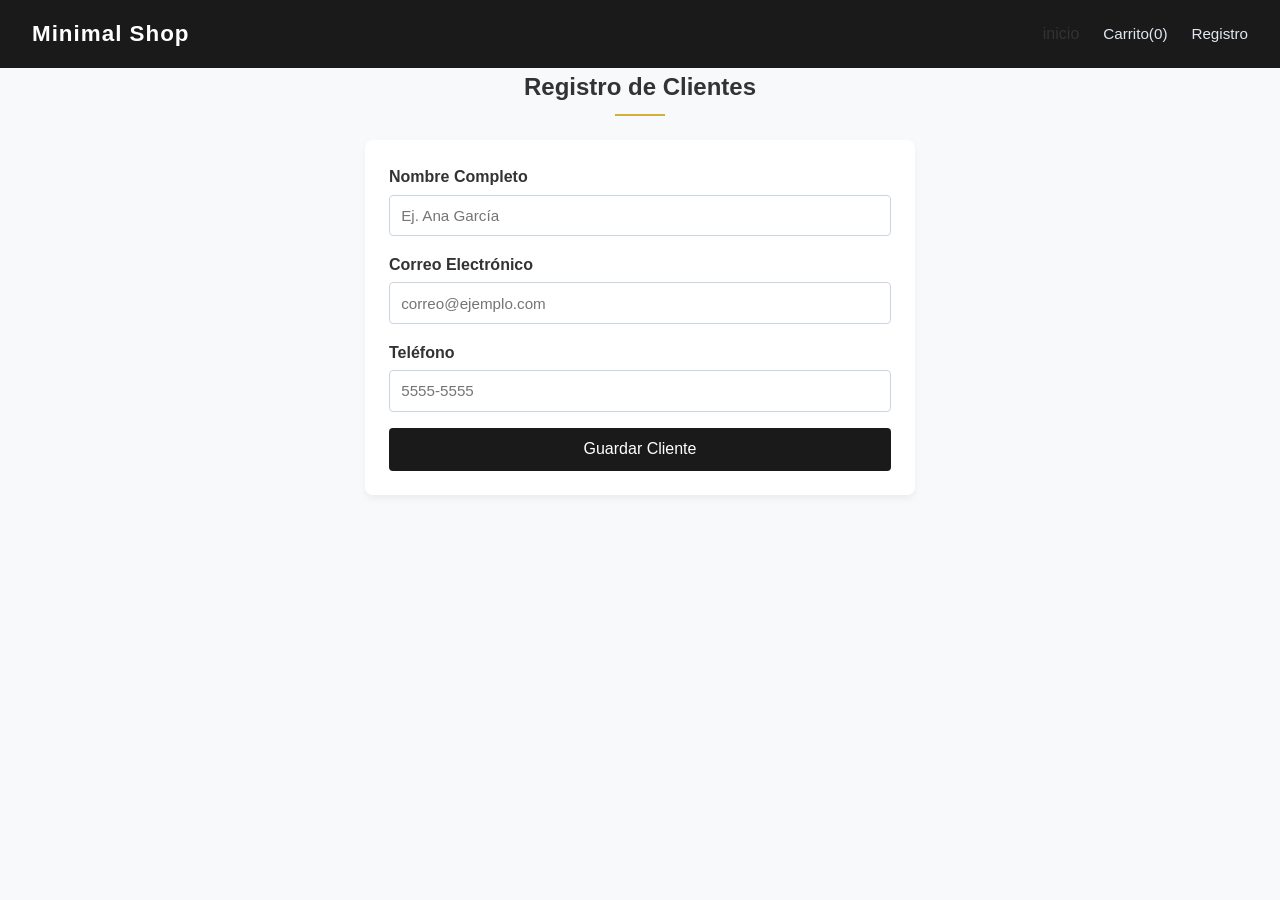
<file: index.html>
<!DOCTYPE html>
<html lang="es">
<head>
  <meta charset="UTF-8">
  <meta name="viewport" content="width=device-width, initial-scale=1.0">
  <title>Boutique Minimal - Colección Exclusiva</title>
  <link rel="stylesheet" href="style.css">
</head>
<body>

  
  <nav class="navbar">
    <div class="nav-brand">Minimal Shop</div>
    
    <button class="menu-toggle" id="menuToggle" aria-label="Abrir menú">
      &#9776;
    </button>

    <ul class="nav-links" id="navLinks">
      <li><a href="index.html"></a>inicio</li>
      <li><a href="carrito.html">Carrito(<span id="cartCount">0</span>)</a></li>
      <li><a href="registro.html">Registro</a></li>
    </ul>
  </nav>
<section id="registro">
      <h2>Registro de Clientes</h2>
      <div class="card-box form-container">
        <form id="clientForm">
          <div class="form-group">
            <label for="nombre">Nombre Completo</label>
            <input type="text" id="nombre" required placeholder="Ej. Ana García">
          </div>
          <div class="form-group">
            <label for="email">Correo Electrónico</label>
            <input type="email" id="email" required placeholder="correo@ejemplo.com">
          </div>
          <div class="form-group">
            <label for="telefono">Teléfono</label>
            <input type="tel" id="telefono" required placeholder="5555-5555">
          </div>
          <button type="submit" class="btn-submit">Guardar Cliente</button>
        </form>
      </div>
    </section>
</file>
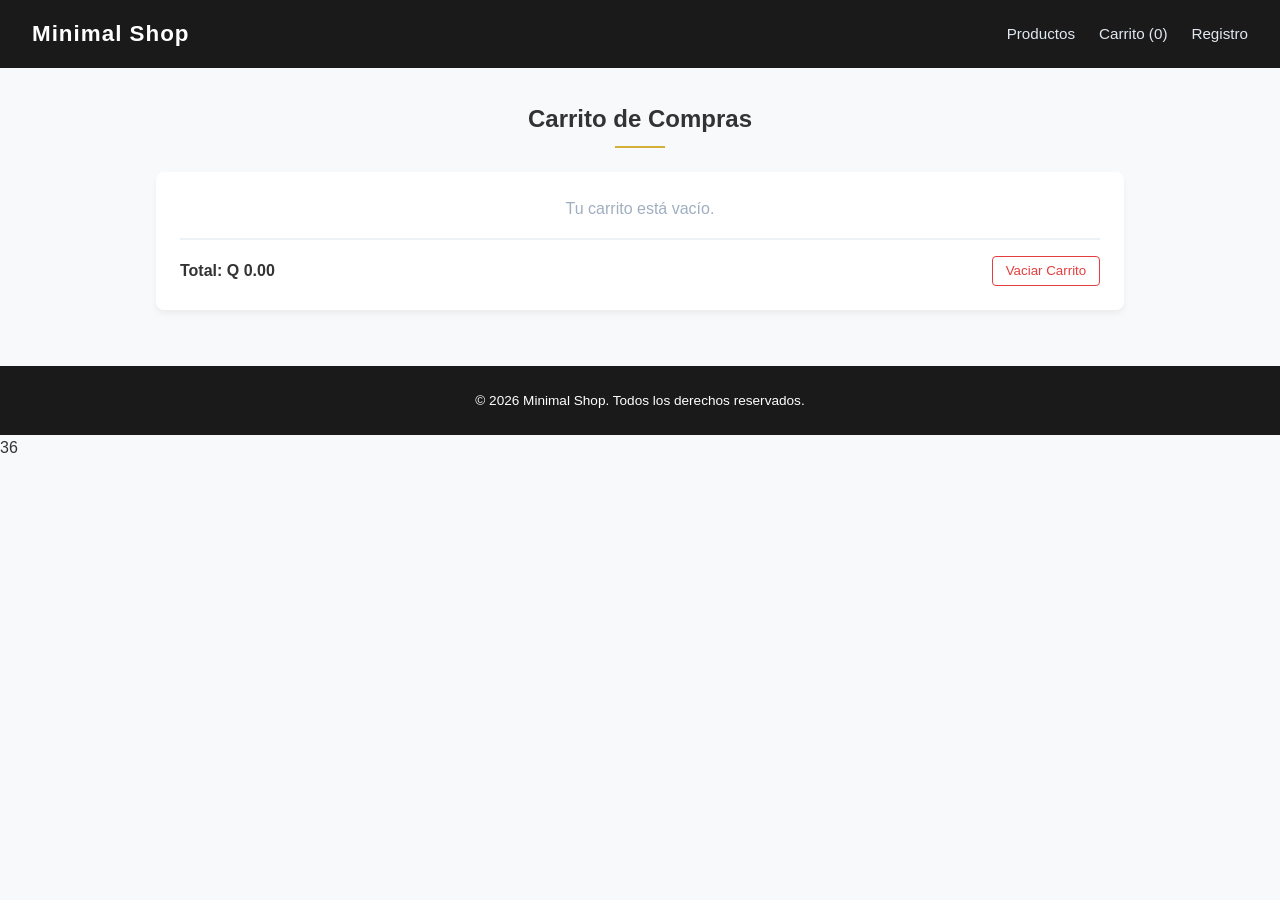
<file: carrito.html>
<!DOCTYPE html>
<html lang="es">
<head>
  <meta charset="UTF-8">
  <meta name="viewport" content="width=device-width, initial-scale=1.0">
  <title>Boutique Minimal - Carrito</title>
  <link rel="stylesheet" href="style.css">
</head>
<body>

  <nav class="navbar">
    <div class="nav-brand">Minimal Shop</div>
    
    <button class="menu-toggle" id="menuToggle" aria-label="Abrir menú">
      &#9776;
    </button>

    <ul class="nav-links" id="navLinks">
      <li><a href="index.html">Productos</a></li>
      <li><a href="carrito.html" class="active">Carrito (<span id="cartCount">0</span>)</a></li>
      <li><a href="registro.html">Registro</a></li>
    </ul>
  </nav>

  <main class="container">
    <section id="carrito">
      <h2>Carrito de Compras</h2>
      <div class="card-box">
        <ul id="cartItemsList" class="cart-list">
          <li class="empty-msg">Tu carrito está vacío.</li>
        </ul>
        <div class="cart-summary">
          <strong>Total: Q <span id="cartTotal">0.00</span></strong>
          <button class="btn-clear" onclick="vaciarCarrito()">Vaciar Carrito</button>
        </div>
      </div>
    </section>
  </main>

  <footer>
    <p>&copy; 2026 Minimal Shop. Todos los derechos reservados.</p>
  </footer>

  <script src="script.js"></script>
</body>
</html>36
</file>
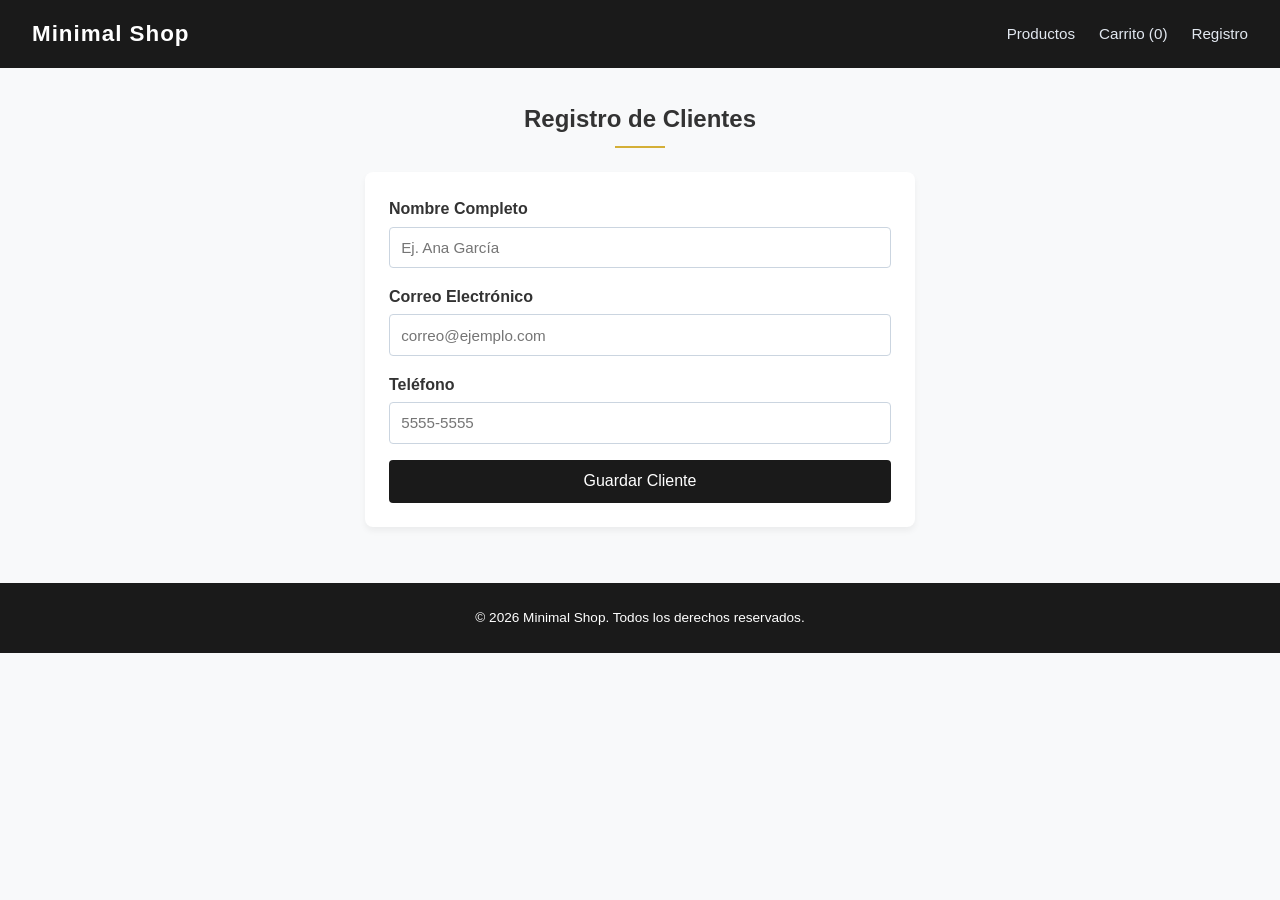
<file: registro.html>
<!DOCTYPE html>
<html lang="es">
<head>
  <meta charset="UTF-8">
  <meta name="viewport" content="width=device-width, initial-scale=1.0">
  <title>Boutique Minimal - Registro</title>
  <link rel="stylesheet" href="style.css">
</head>
<body>

  <nav class="navbar">
    <div class="nav-brand">Minimal Shop</div>
    
    <button class="menu-toggle" id="menuToggle" aria-label="Abrir menú">
      &#9776;
    </button>

    <ul class="nav-links" id="navLinks">
      <li><a href="index.html">Productos</a></li>
      <li><a href="carrito.html">Carrito (<span id="cartCount">0</span>)</a></li>
      <li><a href="registro.html" class="active">Registro</a></li>
    </ul>
  </nav>

  <main class="container">
    <section id="registro">
      <h2>Registro de Clientes</h2>
      <div class="card-box form-container">
        <form id="clientForm">
          <div class="form-group">
            <label for="nombre">Nombre Completo</label>
            <input type="text" id="nombre" required placeholder="Ej. Ana García">
          </div>
          <div class="form-group">
            <label for="email">Correo Electrónico</label>
            <input type="email" id="email" required placeholder="correo@ejemplo.com">
          </div>
          <div class="form-group">
            <label for="telefono">Teléfono</label>
            <input type="tel" id="telefono" required placeholder="5555-5555">
          </div>
          <button type="submit" class="btn-submit">Guardar Cliente</button>
        </form>
      </div>
    </section>
  </main>

  <footer>
    <p>&copy; 2026 Minimal Shop. Todos los derechos reservados.</p>
  </footer>

  <script src="script.js"></script>
</body>
</html>
</file>
<file: style.css>
/* Reset Básico y Variables */
* {
  box-sizing: border-box;
  margin: 0;
  padding: 0;
  font-family: 'Segoe UI', Tahoma, Geneva, Verdana, sans-serif;
}

:root {
  --primary: #1a1a1a;
  --accent: #d4af37;
  --bg: #f8f9fa;
  --card-bg: #ffffff;
  --text: #333333;
  --danger: #e53e3e;
}

body {
  background-color: var(--bg);
  color: var(--text);
  line-height: 1.6;
}

/* Barra de Navegación Responsiva */
.navbar {
  background-color: var(--primary);
  display: flex;
  justify-content: space-between;
  align-items: center;
  padding: 1rem 2rem;
  position: sticky;
  top: 0;
  z-index: 100;
}

.nav-brand {
  color: white;
  font-size: 1.4rem;
  font-weight: bold;
  letter-spacing: 1px;
}

.nav-links {
  display: flex;
  list-style: none;
  gap: 1.5rem;
}

.nav-links a {
  color: #e2e8f0;
  text-decoration: none;
  font-size: 0.95rem;
  transition: color 0.2s;
}

.nav-links a:hover {
  color: var(--accent);
}

.menu-toggle {
  display: none;
  background: none;
  border: none;
  color: white;
  font-size: 1.8rem;
  cursor: pointer;
}

/* Encabezado Hero */
.hero {
  background: #2d3748;
  color: white;
  text-align: center;
  padding: 3rem 1rem;
}

.hero h1 {
  font-weight: 300;
  text-transform: uppercase;
  font-size: 1.8rem;
  margin-bottom: 0.5rem;
}

/* Layout General */
.container {
  max-width: 1000px;
  margin: 2rem auto;
  padding: 0 1rem;
}

section {
  margin-bottom: 3.5rem;
}

section h2 {
  text-align: center;
  margin-bottom: 1.5rem;
  position: relative;
}

section h2::after {
  content: '';
  display: block;
  width: 50px;
  height: 2px;
  background: var(--accent);
  margin: 8px auto 0;
}

.card-box {
  background: var(--card-bg);
  border-radius: 8px;
  padding: 1.5rem;
  box-shadow: 0 4px 6px rgba(0,0,0,0.05);
}

/* Catálogo de Productos */
.products-grid {
  display: grid;
  grid-template-columns: repeat(auto-fit, minmax(240px, 1fr));
  gap: 1.5rem;
}

.product-card {
  background: var(--card-bg);
  border-radius: 8px;
  overflow: hidden;
  box-shadow: 0 4px 6px rgba(0,0,0,0.05);
  text-align: center;
  padding-bottom: 1.2rem;
  display: flex;
  flex-direction: column;
  justify-content: space-between;
}

.product-img {
  width: 100%;
  height: 220px;
  background-color: #edf2f7;
  display: flex;
  align-items: center;
  justify-content: center;
  color: #a0aec0;
  font-size: 0.9rem;
}

.product-title {
  font-size: 1.05rem;
  margin: 0.8rem 0 0.2rem;
}

.product-price {
  color: var(--accent);
  font-weight: bold;
  font-size: 1.15rem;
  margin-bottom: 0.8rem;
}

.btn-add {
  background: var(--primary);
  color: white;
  border: none;
  padding: 0.6rem 1rem;
  margin: 0 1rem;
  border-radius: 4px;
  cursor: pointer;
  transition: background 0.2s;
}

.btn-add:hover {
  background: #333333;
}

/* Carrito de Compras */
.cart-list {
  list-style: none;
  margin-bottom: 1rem;
}

.cart-item {
  display: flex;
  justify-content: space-between;
  padding: 0.6rem 0;
  border-bottom: 1px solid #edf2f7;
}

.empty-msg {
  color: #a0aec0;
  text-align: center;
}

.cart-summary {
  display: flex;
  justify-content: space-between;
  align-items: center;
  margin-top: 1rem;
  padding-top: 1rem;
  border-top: 2px solid #edf2f7;
}

.btn-clear {
  background: transparent;
  color: var(--danger);
  border: 1px solid var(--danger);
  padding: 0.4rem 0.8rem;
  border-radius: 4px;
  cursor: pointer;
}

.btn-clear:hover {
  background: var(--danger);
  color: white;
}

/* Formulario */
.form-container {
  max-width: 550px;
  margin: 0 auto;
}

.form-group {
  margin-bottom: 1rem;
}

.form-group label {
  display: block;
  margin-bottom: 0.3rem;
  font-weight: 600;
}

.form-group input {
  width: 100%;
  padding: 0.7rem;
  border: 1px solid #cbd5e0;
  border-radius: 4px;
  font-size: 0.95rem;
}

.btn-submit {
  width: 100%;
  background: var(--primary);
  color: white;
  border: none;
  padding: 0.8rem;
  font-size: 1rem;
  border-radius: 4px;
  cursor: pointer;
}

.btn-submit:hover {
  background: #333333;
}

/* Tabla Clientes */
.table-responsive {
  overflow-x: auto;
}

table {
  width: 100%;
  border-collapse: collapse;
}

th, td {
  padding: 0.75rem 1rem;
  text-align: left;
  border-bottom: 1px solid #edf2f7;
}

th {
  background-color: #f7fafc;
  color: var(--primary);
}

.btn-delete {
  background: var(--danger);
  color: white;
  border: none;
  padding: 0.3rem 0.6rem;
  border-radius: 4px;
  cursor: pointer;
  font-size: 0.85rem;
}

/* Footer */
footer {
  text-align: center;
  padding: 1.5rem;
  background: var(--primary);
  color: white;
  font-size: 0.85rem;
}

/* Ajustes Responsivos para Pantallas Pequeñas */
@media (max-width: 768px) {
  .menu-toggle {
    display: block;
  }

  .nav-links {
    display: none;
    flex-direction: column;
    width: 100%;
    position: absolute;
    top: 100%;
    left: 0;
    background-color: var(--primary);
    padding: 1rem 2rem;
    gap: 1rem;
  }

  .nav-links.active {
    display: flex;
  }
}
</file>
